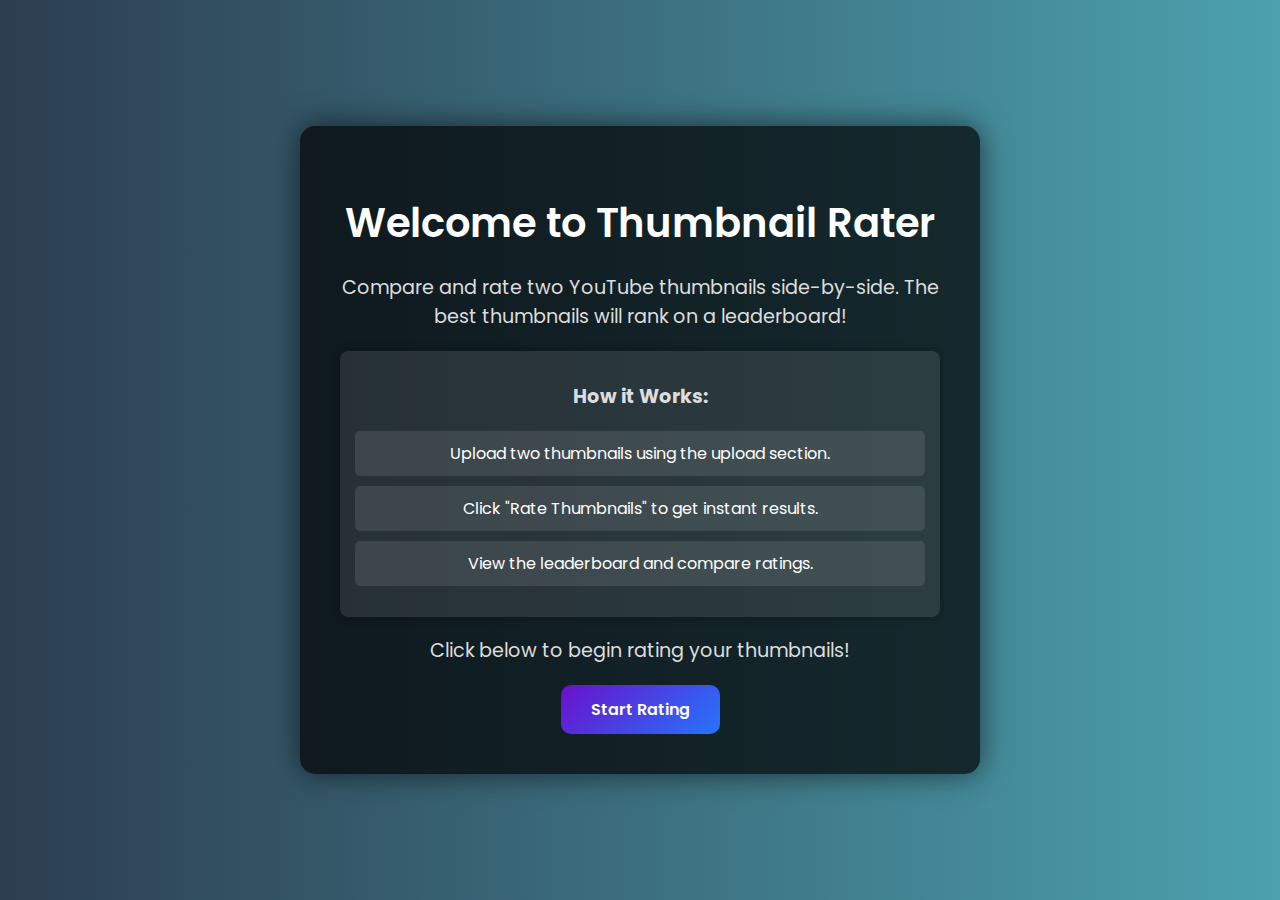
<file: index.html>
<!DOCTYPE html>
<html lang="en">
<head>
    <meta charset="UTF-8">
    <meta name="viewport" content="width=device-width, initial-scale=1.0">
    <title>Welcome to Thumbnail Rater</title>
    <link rel="stylesheet" href="styles.css">
    <link href="https://fonts.googleapis.com/css2?family=Poppins:wght@400;600&display=swap" rel="stylesheet">
</head>
<body>
    <div class="container">
        <h1>Welcome to Thumbnail Rater</h1>
        <p>
            Compare and rate two YouTube thumbnails side-by-side. The best thumbnails will rank on a leaderboard!
        </p>
        <div class="instructions">
            <h2>How it Works:</h2>
            <ul>
                <li>Upload two thumbnails using the upload section.</li>
                <li>Click "Rate Thumbnails" to get instant results.</li>
                <li>View the leaderboard and compare ratings.</li>
            </ul>
        </div>
        <p>Click below to begin rating your thumbnails!</p>
        <a href="site.html" class="start-button">Start Rating</a>
    </div>
</body>
</html>
</file>
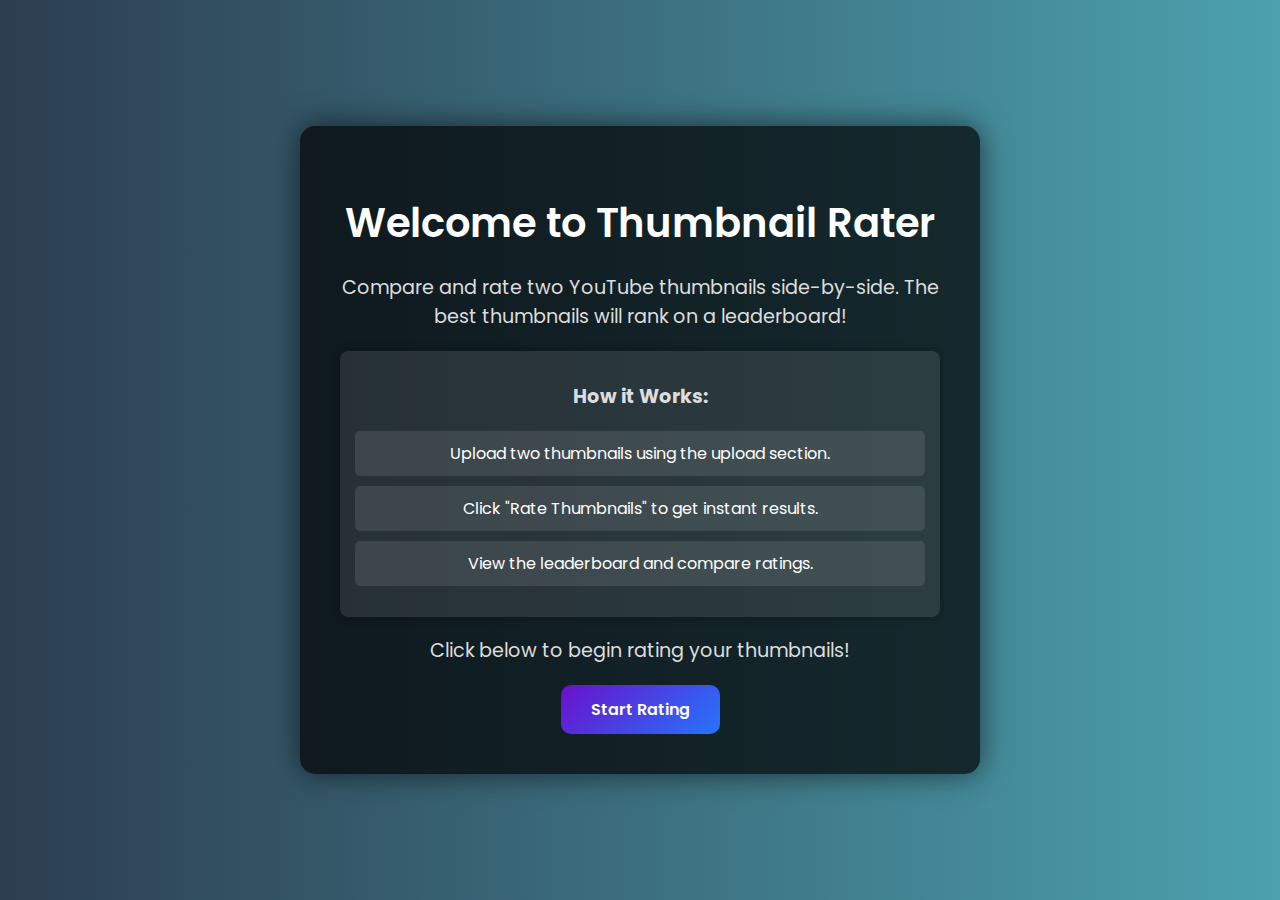
<file: 1st.html>
<!DOCTYPE html>
<html lang="en">
<head>
    <meta charset="UTF-8">
    <meta name="viewport" content="width=device-width, initial-scale=1.0">
    <title>Welcome to Thumbnail Rater</title>
    <link rel="stylesheet" href="styles.css">
    <link href="https://fonts.googleapis.com/css2?family=Poppins:wght@400;600&display=swap" rel="stylesheet">
</head>
<body>
    <div class="container">
        <h1>Welcome to Thumbnail Rater</h1>
        <p>
            Compare and rate two YouTube thumbnails side-by-side. The best thumbnails will rank on a leaderboard!
        </p>
        <div class="instructions">
            <h2>How it Works:</h2>
            <ul>
                <li>Upload two thumbnails using the upload section.</li>
                <li>Click "Rate Thumbnails" to get instant results.</li>
                <li>View the leaderboard and compare ratings.</li>
            </ul>
        </div>
        <p>Click below to begin rating your thumbnails!</p>
        <a href="index.html" class="start-button">Start Rating</a>
    </div>
</body>
</html>
</file>
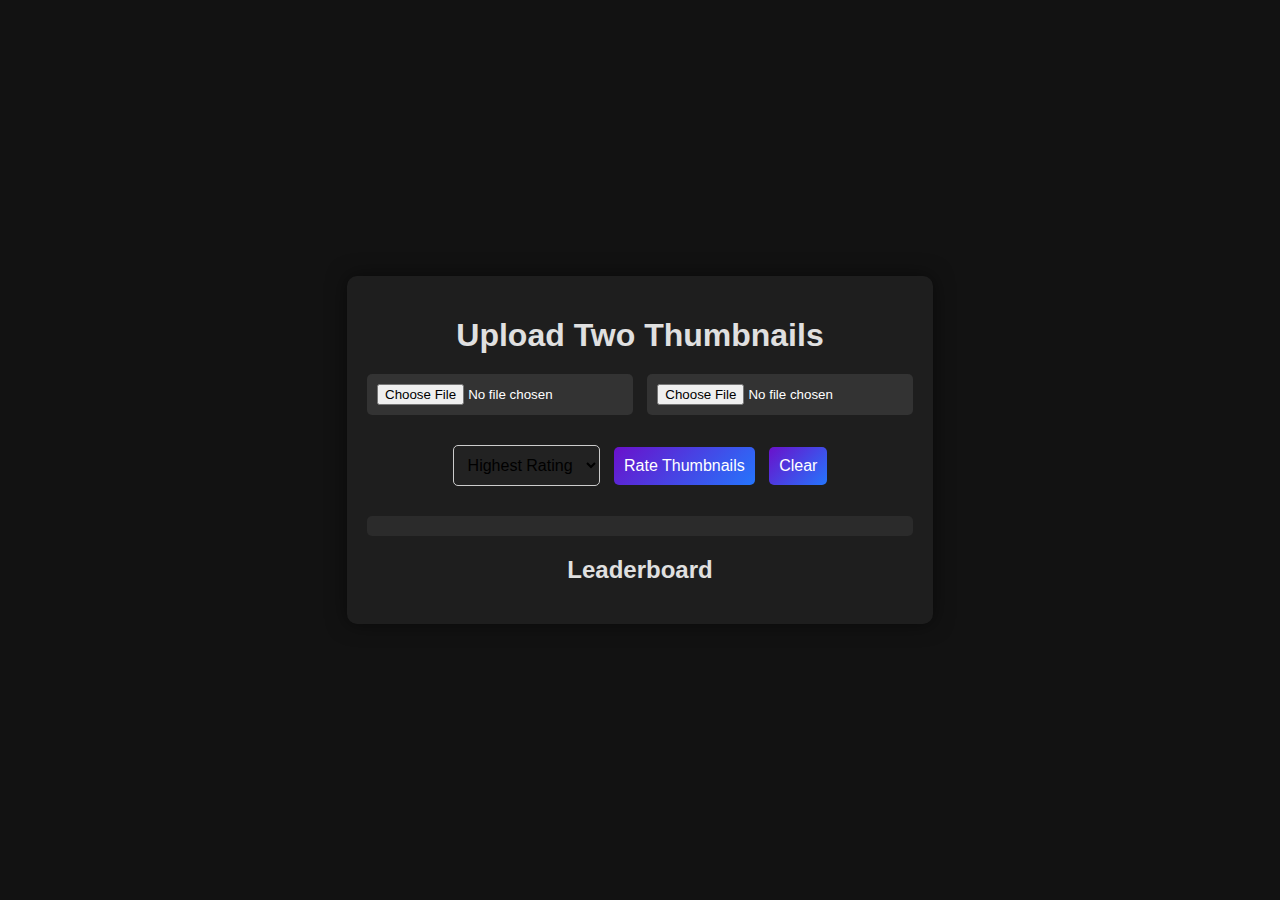
<file: site.html>
<!DOCTYPE html>
<html lang="en">
<head>
    <meta charset="UTF-8">
    <meta name="viewport" content="width=device-width, initial-scale=1.0">
    <title>Thumbnail Rater</title>
    <link rel="stylesheet" href="style.css">
</head>
<body>
    <div class="container">
        <h1>Upload Two Thumbnails</h1>
        <div class="upload-section">
            <input type="file" id="image1" accept="image/*">
            <input type="file" id="image2" accept="image/*">
        </div>
        <select id="sortOptions">
            <option value="highest">Highest Rating</option>
            <option value="recent">Most Recent</option>
        </select>
        <button id="rateButton">Rate Thumbnails</button>
        <button id="clearButton">Clear</button>
        <div id="result"></div>
        <div id="leaderboard">
            <h2>Leaderboard</h2>
        </div>
    </div>
    <script src="script.js"></script>
</body>
</html>
</file>
<file: styles.css>
body {
    background: linear-gradient(to right, #2C3E50, #4CA1AF); /* Gradient background */
    color: #ffffff;
    font-family: 'Poppins', sans-serif;
    display: flex;
    justify-content: center;
    align-items: center;
    height: 100vh;
    margin: 0;
}

.container {
    text-align: center;
    background: rgba(0, 0, 0, 0.7); /* Semi-transparent black */
    padding: 40px;
    border-radius: 15px;
    box-shadow: 0 0 30px rgba(0, 0, 0, 0.6);
    max-width: 600px;
    width: 100%;
}

h1 {
    font-size: 2.5rem;
    margin-bottom: 20px;
    font-weight: 600;
}

p, h2 {
    font-size: 1.2rem;
    margin-bottom: 20px;
    color: #ddd;
}

ul {
    list-style-type: none;
    padding: 0;
}

ul li {
    background: rgba(255, 255, 255, 0.1);
    padding: 10px;
    margin: 10px 0;
    border-radius: 5px;
}

/* Button Styles */
.start-button {
    display: inline-block;
    background: linear-gradient(135deg, #6a11cb 0%, #2575fc 100%);
    color: white;
    padding: 12px 30px;
    border: none;
    border-radius: 10px;
    text-decoration: none;
    font-size: 16px;
    font-weight: 600;
    cursor: pointer;
    transition: background 0.3s, transform 0.3s;
}

.start-button:hover {
    background: linear-gradient(135deg, #4e03a0 0%, #1f58e8 100%);
    transform: scale(1.05);
}

/* For instructions box */
.instructions {
    margin-top: 20px;
    padding: 15px;
    background-color: rgba(255, 255, 255, 0.1);
    border-radius: 8px;
    box-shadow: 0 0 10px rgba(0, 0, 0, 0.3);
}
</file>
<file: style.css>
body {
    background: #121212;
    color: #e0e0e0;
    font-family: Arial, sans-serif;
    display: flex;
    justify-content: center;
    align-items: center;
    height: 100vh;
    margin: 0;
}

.container {
    max-width: 600px;
    text-align: center;
    padding: 20px;
    border-radius: 10px;
    background: #1e1e1e;
    box-shadow: 0 0 20px rgba(0, 0, 0, 0.5);
}

h1 {
    margin-bottom: 20px;
}

.upload-section {
    display: flex;
    justify-content: space-between;
    margin-bottom: 20px;
}

input[type="file"] {
    width: 45%;
    padding: 10px;
    background: #333;
    border-radius: 5px;
    color: #fff;
}

input[type="file"]:hover {
    background: #444;
}

select, button {
    padding: 10px;
    margin: 10px 5px;
    border-radius: 5px;
    font-size: 16px;
    cursor: pointer;
    transition: background 0.3s, transform 0.3s;
}

select {
    border: 1px solid #ccc;
    background: #222;
}

select:hover {
    border-color: #4CAF50;
}

button {
    background: linear-gradient(135deg, #6a11cb, #2575fc);
    color: #fff;
    border: none;
}

button:hover {
    background: linear-gradient(135deg, #4e03a0, #1f58e8);
    transform: scale(1.05);
}

#result {
    margin-top: 20px;
    padding: 10px;
    background: #2b2b2b;
    border-radius: 5px;
    font-size: 1.2em;
}

img {
    max-width: 200px;
    margin-top: 10px;
    transition: transform 0.3s;
}

img:hover {
    transform: scale(1.05);
}

#leaderboard div {
    padding: 5px;
    border-bottom: 1px solid #ccc;
}
</file>
